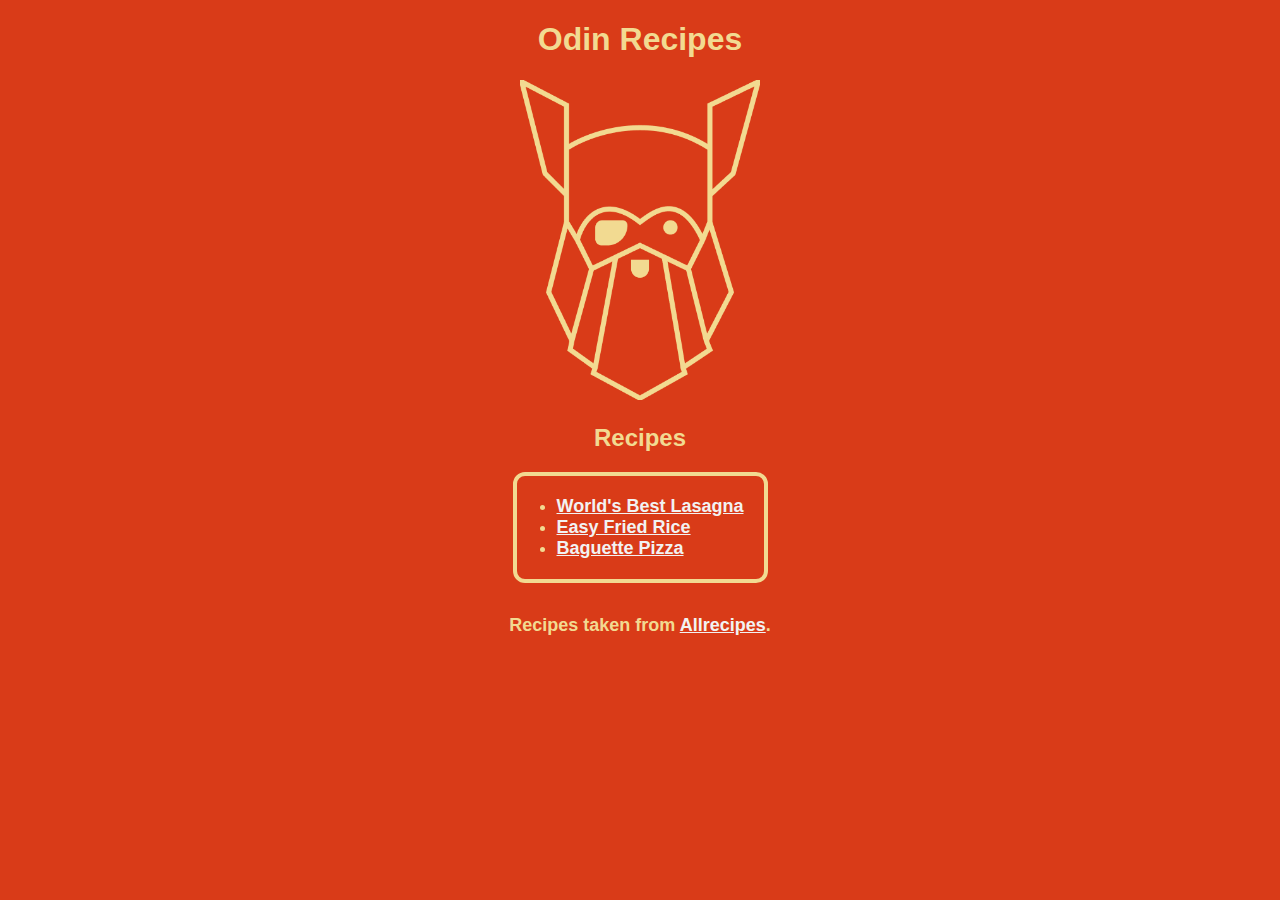
<file: index.html>
<!DOCTYPE html>
<html lang="en">
  <head>
    <meta charset="UTF-8">
    <meta name="viewport" content="width=device-width, initial-scale=1.0">

    <link rel="stylesheet" href="./style.css">

    <title>Odin Recipes</title>
  </head>
  <body>
    <h1>Odin Recipes</h1>

    <img src="./images/odin-lined.png" alt="The Odin Project's logo (outline)">

    <h2>Recipes</h2>
    <ul>
      <li><a href="./recipes/lasagna.html">World's Best Lasagna</a></li>
      <li><a href="./recipes/fried-rice.html">Easy Fried Rice</a></li>
      <li><a href="./recipes/baguette-pizza.html">Baguette Pizza</a></li>
    </ul>

    <p class="credit">Recipes taken from <a href="https://www.allrecipes.com/" target="_blank" rel="noopener noreferrer">Allrecipes</a>.</p>
  </body>
</html>
</file>
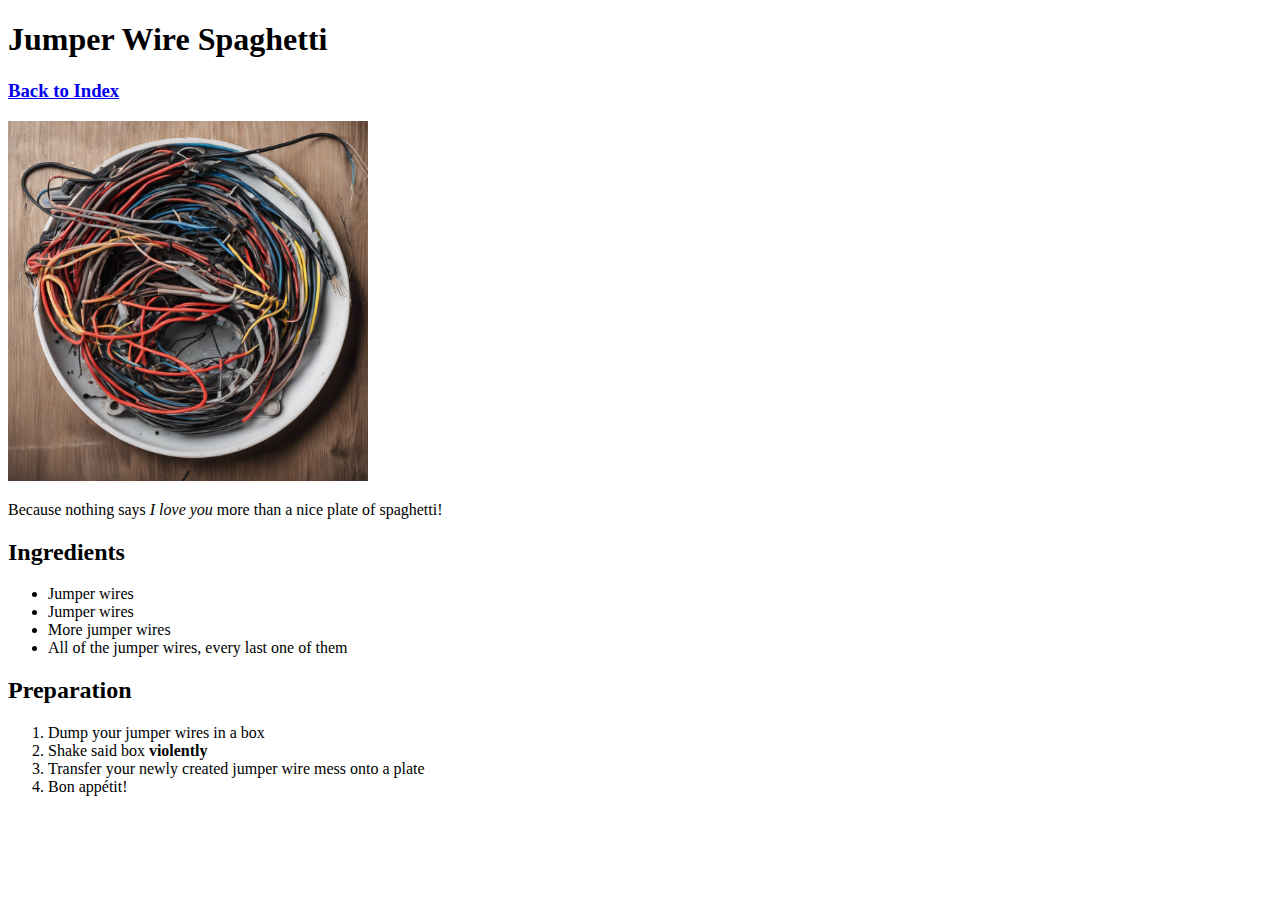
<file: pages/jumper-wire-spaghetti.html>
<!DOCTYPE html>
<html>
  <head>
    <meta charset="utf-8">
    <title>Jumper Wire Spaghetti</title>
  </head>
  <body>
    <h1>Jumper Wire Spaghetti</h1>
    <h3><a href="../index.html">Back to Index</a></h3>

    <img src="../images/jumper-wire-spaghetti.png" alt="A plate of jumper wire spaghetti" width="360">
    <p>Because nothing says <i>I love you</i> more than a nice plate of spaghetti!</p>

    <h2>Ingredients</h2>
    <ul>
      <li>Jumper wires</li>
      <li>Jumper wires</li>
      <li>More jumper wires</li>
      <li>All of the jumper wires, every last one of them</li>
    </ul>

    <h2>Preparation</h2>
    <ol>
      <li>Dump your jumper wires in a box</li>
      <li>Shake said box <strong>violently</strong></li>
      <li>Transfer your newly created jumper wire mess onto a plate</li>
      <li>Bon appétit!</li>
    </ol>
  </body>
</html>
</file>
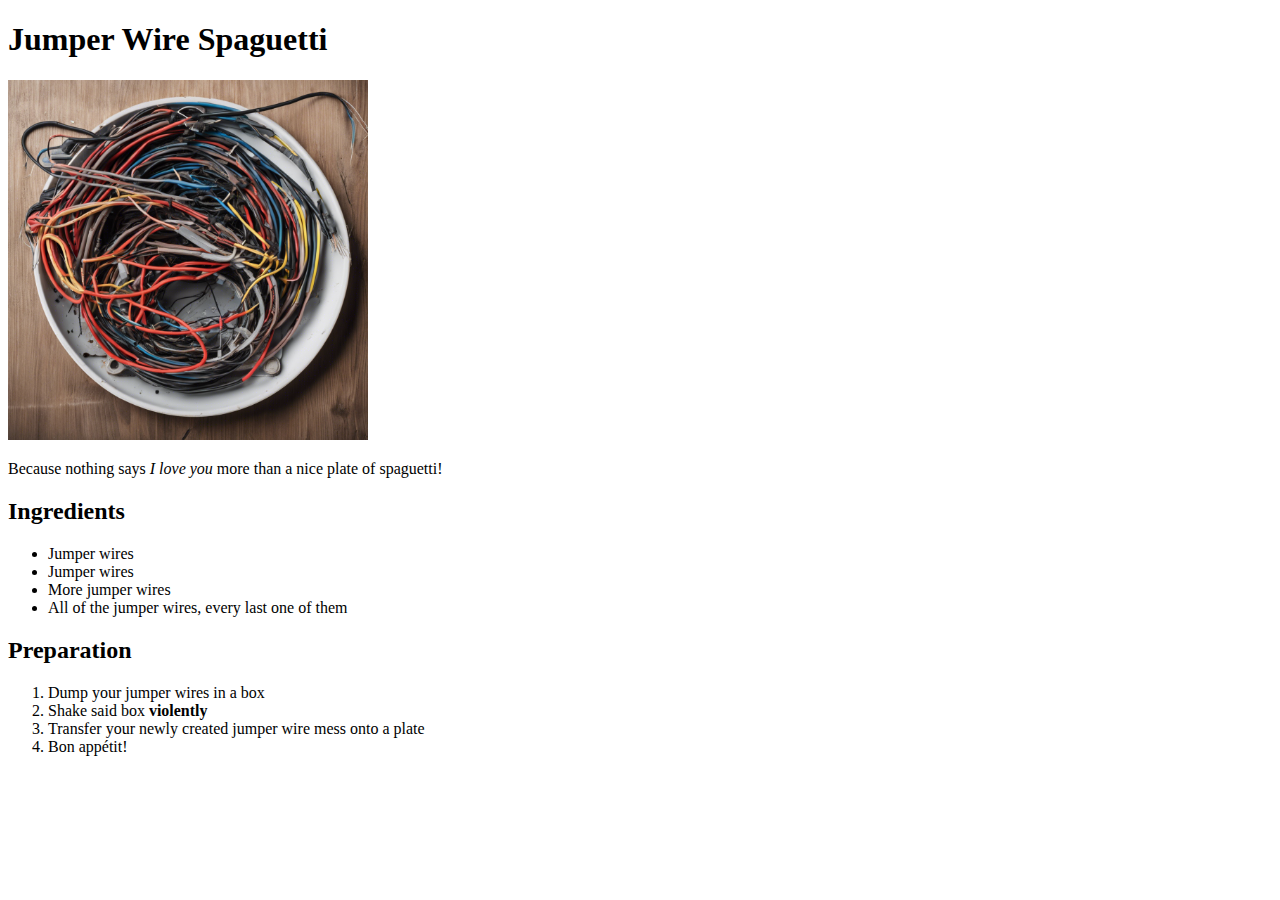
<file: pages/jumper-wire-spaguetti.html>
<!DOCTYPE html>
<html>
  <head>
    <meta charset="utf-8">
    <title>Jumper Wire Spaguetti</title>
  </head>
  <body>
    <h1>Jumper Wire Spaguetti</h1>

    <img src="../images/jumper-wire-spaguetti.png" alt="A plate of jumper wire spaguetti" width="360">
    <p>Because nothing says <i>I love you</i> more than a nice plate of spaguetti!</p>

    <h2>Ingredients</h2>
    <ul>
      <li>Jumper wires</li>
      <li>Jumper wires</li>
      <li>More jumper wires</li>
      <li>All of the jumper wires, every last one of them</li>
    </ul>

    <h2>Preparation</h2>
    <ol>
      <li>Dump your jumper wires in a box</li>
      <li>Shake said box <strong>violently</strong></li>
      <li>Transfer your newly created jumper wire mess onto a plate</li>
      <li>Bon appétit!</li>
    </ol>
  </body>
</html>
</file>
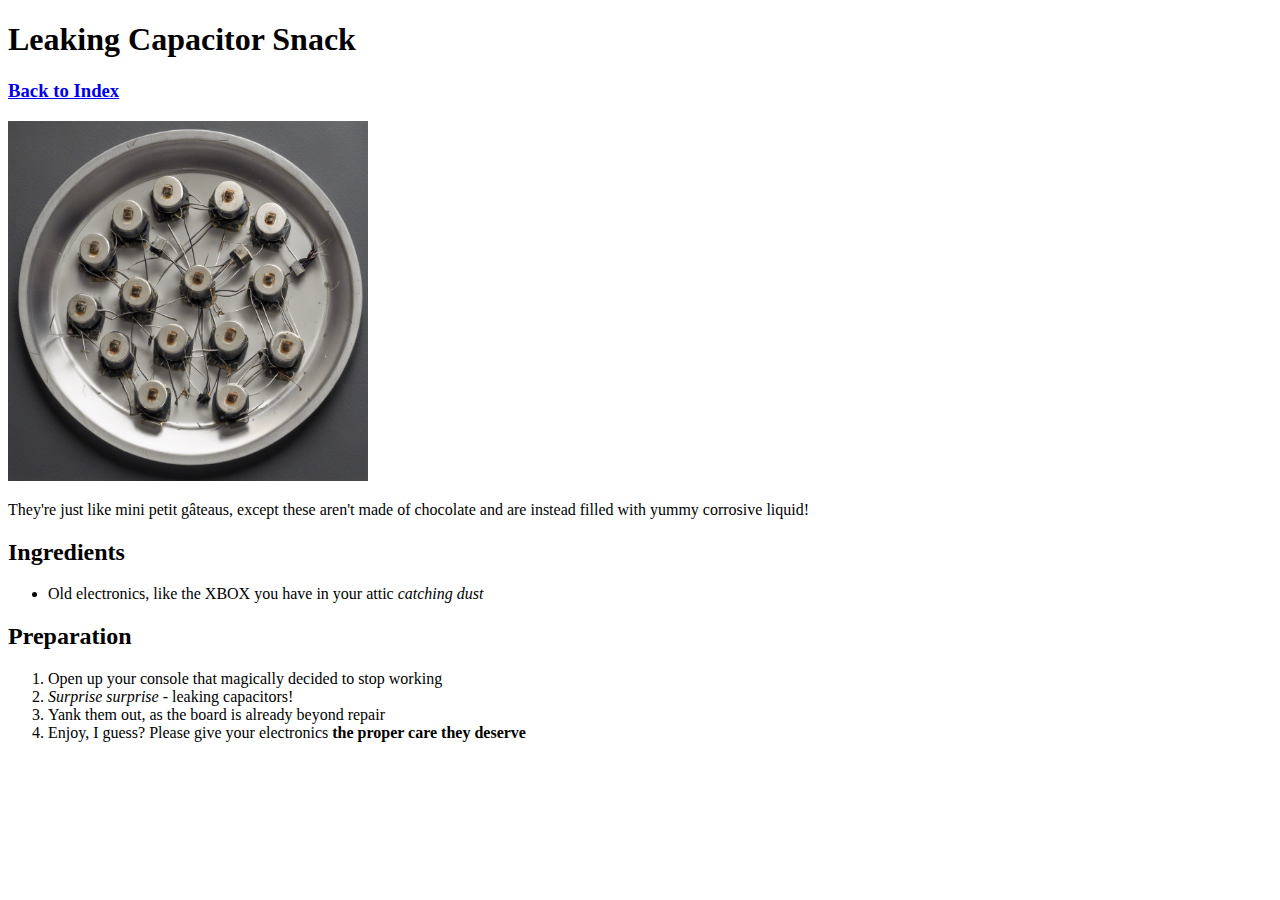
<file: pages/leaking-capacitor-snack.html>
<!DOCTYPE html>
<html>
  <head>
    <meta charset="utf-8">
    <title>Leaking Capacitor Snack</title>
  </head>
  <body>
    <h1>Leaking Capacitor Snack</h1>
    <h3><a href="../index.html">Back to Index</a></h3>

    <img src="../images/leaking-capacitor-snack.png" alt="A plate of leaking capacitors" width="360">
    <p>They're just like mini petit gâteaus, except these aren't made of chocolate and are instead filled with yummy corrosive liquid!</p>

    <h2>Ingredients</h2>
    <ul>
      <li>Old electronics, like the XBOX you have in your attic <em>catching dust</em></li>
    </ul>

    <h2>Preparation</h2>
    <ol>
      <li>Open up your console that magically decided to stop working</li>
      <li><em>Surprise surprise</em> - leaking capacitors!</li>
      <li>Yank them out, as the board is already beyond repair</li>
      <li>Enjoy, I guess? Please give your electronics <strong>the proper care they deserve</strong></li>
    </ol>
  </body>
</html>
</file>
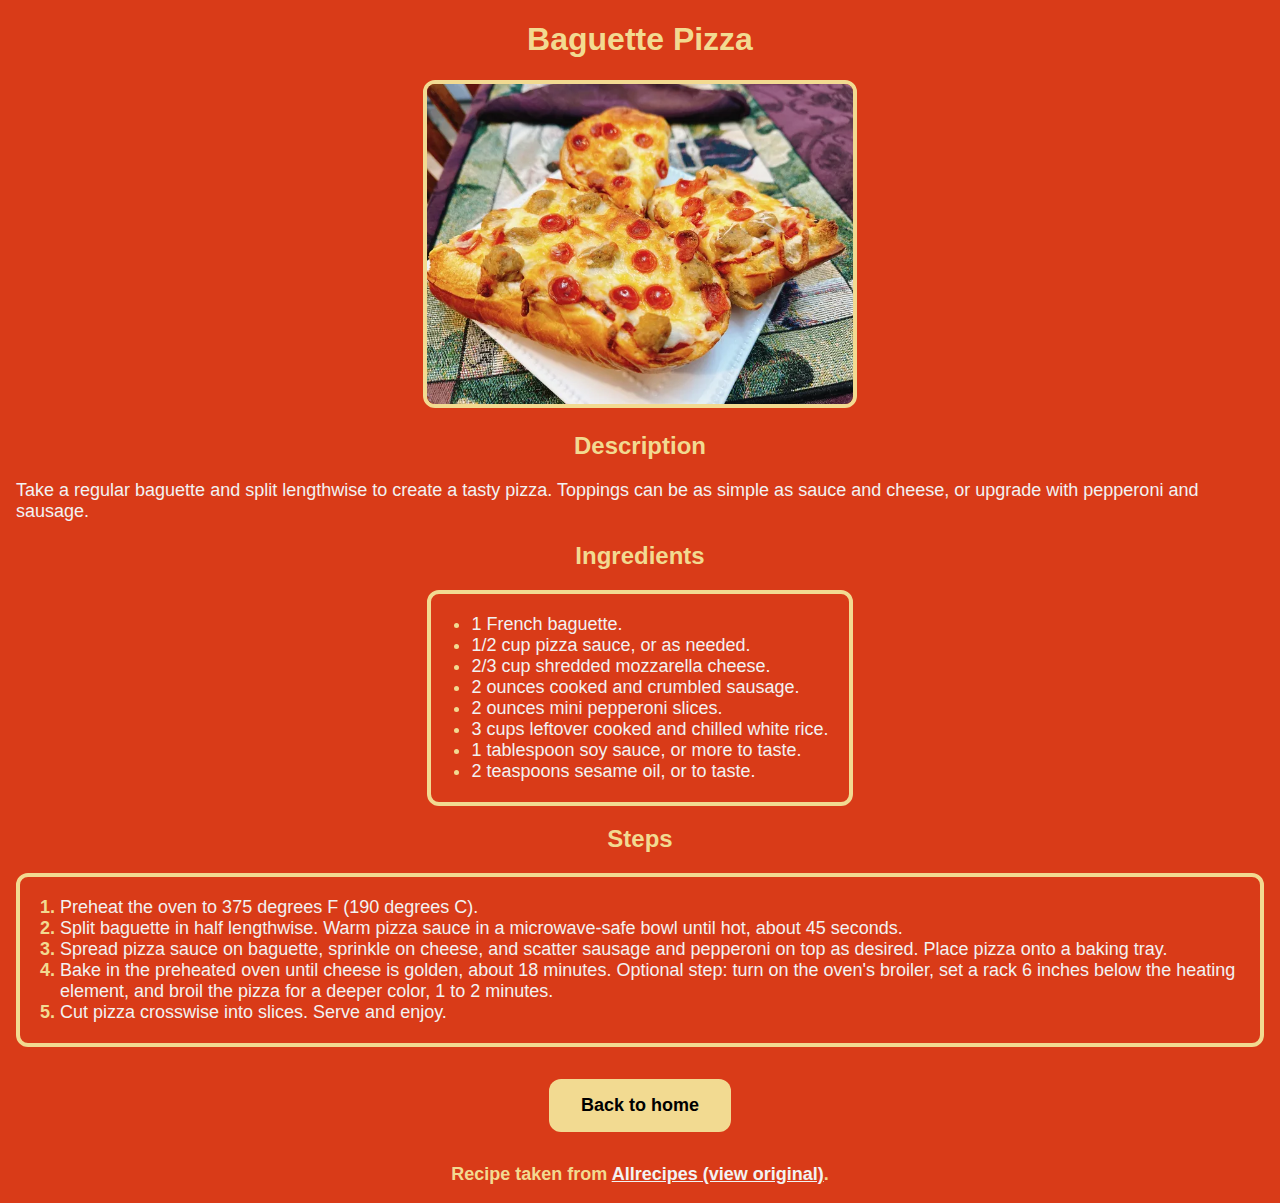
<file: recipes/baguette-pizza.html>
<!DOCTYPE html>
<html lang="en">
  <head>
    <meta charset="UTF-8">
    <meta name="viewport" content="width=device-width, initial-scale=1.0">

    <link rel="stylesheet" href="../style.css">

    <title>Baguette Pizza | Odin Recipes</title>
  </head>
  <body>
    <h1>Baguette Pizza</h1>

    <img class="border" src="../images/baguette-pizza.webp" alt="Baguette pizza made following this recipe.">

    <h2>Description</h2>
    <div class="description">
      <p>Take a regular baguette and split lengthwise to create a tasty pizza. Toppings can be as simple as sauce and cheese, or upgrade with pepperoni and sausage.</p>
    </div>

    <h2>Ingredients</h2>
    <ul>
      <li>1 French baguette.</li>
      <li>1/2 cup pizza sauce, or as needed.</li>
      <li>2/3 cup shredded mozzarella cheese.</li>
      <li>2 ounces cooked and crumbled sausage.</li>
      <li>2 ounces mini pepperoni slices.</li>
      <li>3 cups leftover cooked and chilled white rice.</li>
      <li>1 tablespoon soy sauce, or more to taste.</li>
      <li>2 teaspoons sesame oil, or to taste.</li>
    </ul>

    <h2>Steps</h2>
    <ol>
      <li>Preheat the oven to 375 degrees F (190 degrees C).</li>
      <li>Split baguette in half lengthwise. Warm pizza sauce in a microwave-safe bowl until hot, about  45 seconds.</li>
      <li>Spread pizza sauce on baguette, sprinkle on cheese, and scatter sausage and pepperoni on top as desired. Place pizza onto a baking tray.</li>
      <li>Bake in the preheated oven until cheese is golden, about 18 minutes. Optional step: turn on the oven's broiler, set a rack 6 inches below the heating element, and broil the pizza for a deeper color, 1 to 2 minutes.</li>
      <li>Cut pizza crosswise into slices. Serve and enjoy.</li>
    </ol>

    <a class="button" href="../index.html">Back to home</a>

    <p class="credit">Recipe taken from <a href="https://www.allrecipes.com/baguette-pizza-recipe-7565207" target="_blank" rel="noopener noreferrer">Allrecipes (view original)</a>.</p>
  </body>
</html>
</file>
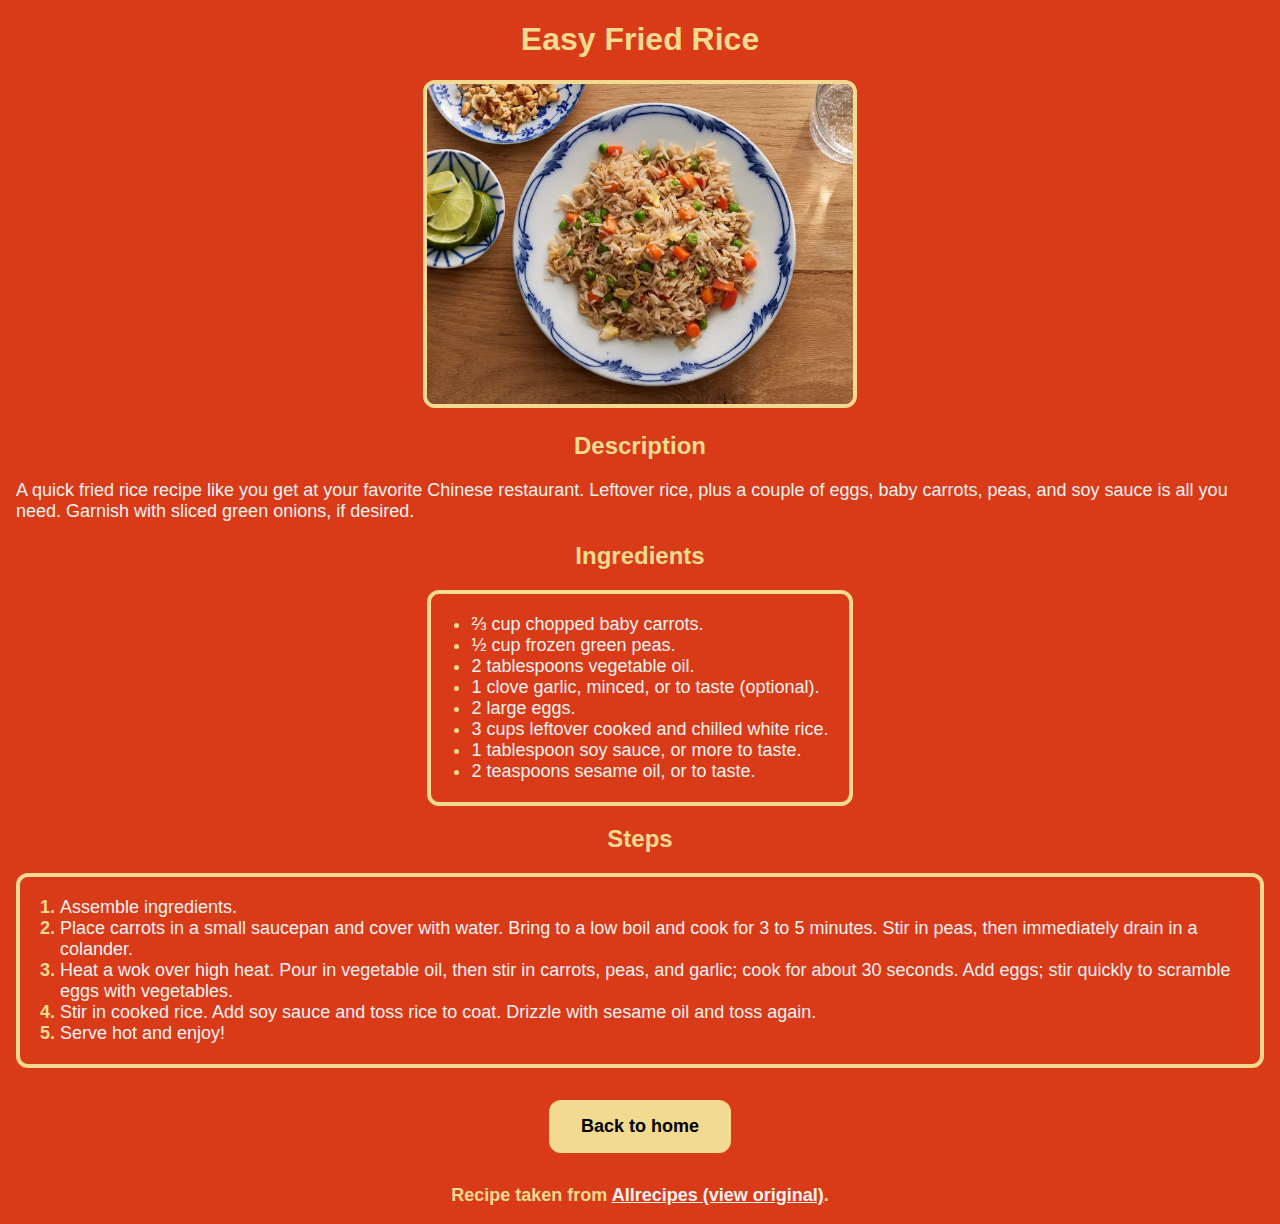
<file: recipes/fried-rice.html>
<!DOCTYPE html>
<html lang="en">
  <head>
    <meta charset="UTF-8">
    <meta name="viewport" content="width=device-width, initial-scale=1.0">

    <link rel="stylesheet" href="../style.css">

    <title>Easy Fried Rice | Odin Recipes</title>
  </head>
  <body>
    <h1>Easy Fried Rice</h1>

    <img class="border" src="../images/fried-rice.webp" alt="Fried rice made following this recipe">

    <h2>Description</h2>
    <div class="description">
      <p>A quick fried rice recipe like you get at your favorite Chinese restaurant. Leftover rice, plus a couple of eggs, baby carrots, peas, and soy sauce is all you need. Garnish with sliced green onions, if desired.</p>
    </div>

    <h2>Ingredients</h2>
    <ul>
      <li>⅔ cup chopped baby carrots.</li>
      <li>½ cup frozen green peas.</li>
      <li>2 tablespoons vegetable oil.</li>
      <li>1 clove garlic, minced, or to taste (optional).</li>
      <li>2 large eggs.</li>
      <li>3 cups leftover cooked and chilled white rice.</li>
      <li>1 tablespoon soy sauce, or more to taste.</li>
      <li>2 teaspoons sesame oil, or to taste.</li>
    </ul>

    <h2>Steps</h2>
    <ol>
      <li>Assemble ingredients.</li>
      <li>Place carrots in a small saucepan and cover with water. Bring to a low boil and cook for 3 to 5 minutes. Stir in peas, then immediately drain in a colander.</li>
      <li>Heat a wok over high heat. Pour in vegetable oil, then stir in carrots, peas, and garlic; cook for about 30 seconds. Add eggs; stir quickly to scramble eggs with vegetables.</li>
      <li>Stir in cooked rice. Add soy sauce and toss rice to coat. Drizzle with sesame oil and toss again.</li>
      <li>Serve hot and enjoy!</li>
    </ol>

    <a class="button" href="../index.html">Back to home</a>

    <p class="credit">Recipe taken from <a href="https://www.allrecipes.com/recipe/79543/fried-rice-restaurant-style/" target="_blank" rel="noopener noreferrer">Allrecipes (view original)</a>.</p>
  </body>
</html>
</file>
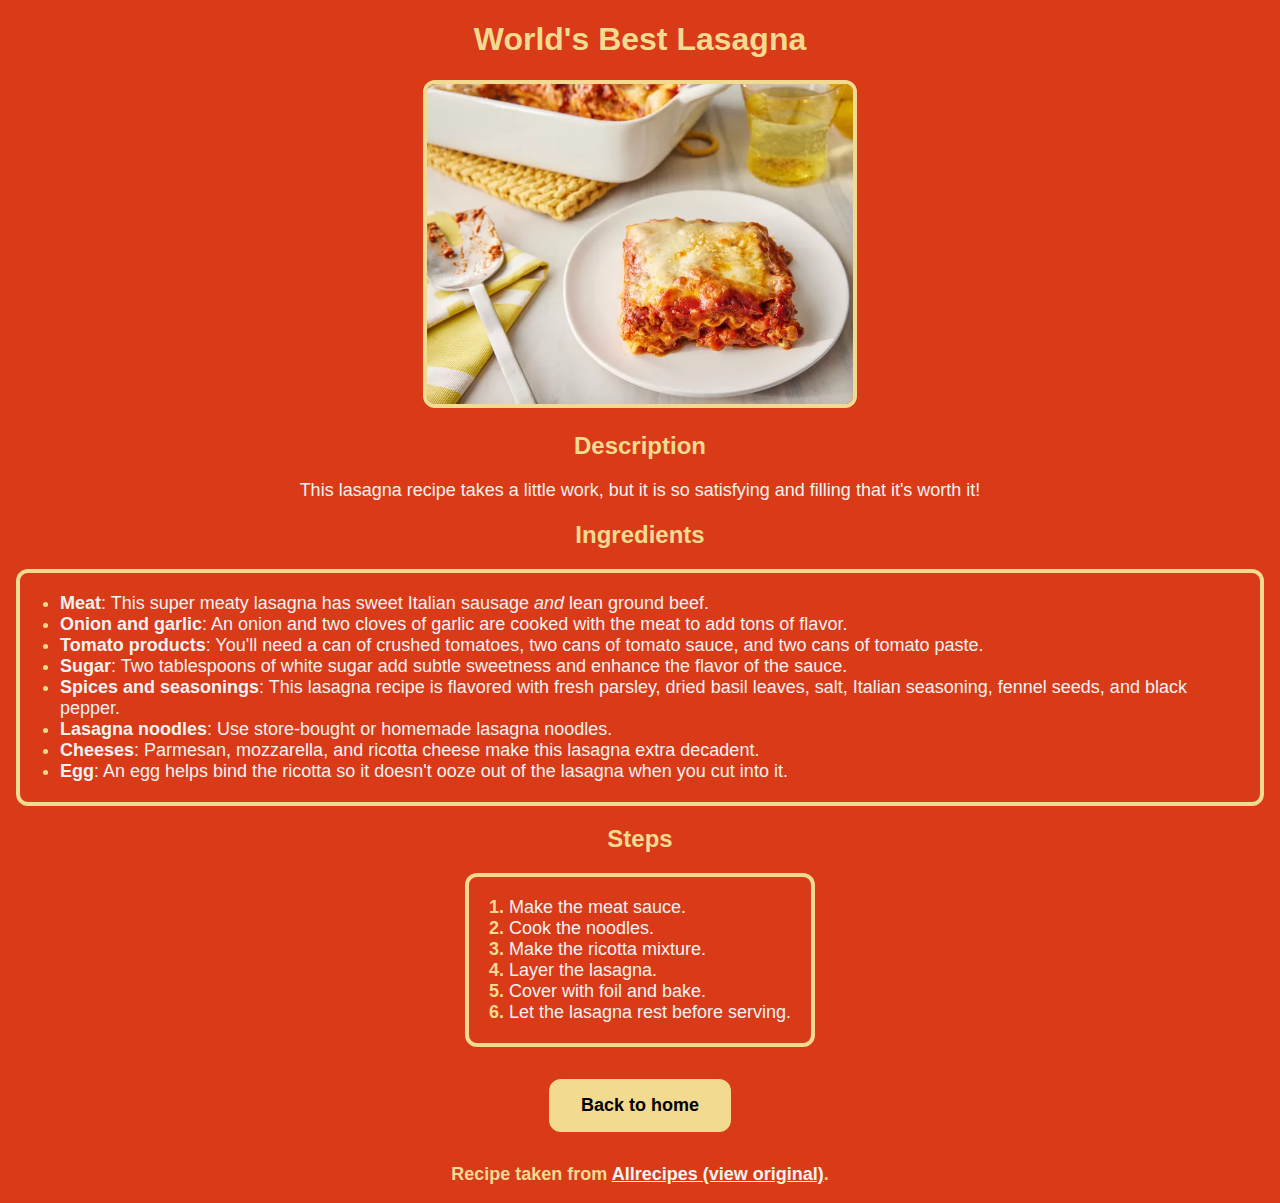
<file: recipes/lasagna.html>
<!DOCTYPE html>
<html lang="en">
  <head>
    <meta charset="UTF-8">
    <meta name="viewport" content="width=device-width, initial-scale=1.0">

    <link rel="stylesheet" href="../style.css">

    <title>World's Best Lasagna | Odin Recipes</title>
  </head>
  <body>
    <h1>World's Best Lasagna</h1>

    <img class="border" src="../images/lasagna.webp" alt="Lasagna made following this recipe">

    <h2>Description</h2>
    <div class="description">
      <p>This lasagna recipe takes a little work, but it is so satisfying and filling that it's worth it!</p>
    </div>

    <h2>Ingredients</h2>
    <ul>
      <li><strong>Meat</strong>: This super meaty lasagna has sweet Italian sausage <em>and</em> lean ground beef.</li>
      <li><strong>Onion and garlic</strong>: An onion and two cloves of garlic are cooked with the meat to add tons of flavor.</li>
      <li><strong>Tomato products</strong>: You'll need a can of crushed tomatoes, two cans of tomato sauce, and two cans of tomato paste.</li>
      <li><strong>Sugar</strong>: Two tablespoons of white sugar add subtle sweetness and enhance the flavor of the sauce.</li>
      <li><strong>Spices and seasonings</strong>: This lasagna recipe is flavored with fresh parsley, dried basil leaves, salt, Italian seasoning, fennel seeds, and black pepper.</li>
      <li><strong>Lasagna noodles</strong>: Use store-bought or homemade lasagna noodles.</li>
      <li><strong>Cheeses</strong>: Parmesan, mozzarella, and ricotta cheese make this lasagna extra decadent.</li>
      <li><strong>Egg</strong>: An egg helps bind the ricotta so it doesn't ooze out of the lasagna when you cut into it.</li>
    </ul>

    <h2>Steps</h2>
    <ol>
      <li>Make the meat sauce.</li>
      <li>Cook the noodles.</li>
      <li>Make the ricotta mixture.</li>
      <li>Layer the lasagna.</li>
      <li>Cover with foil and bake.</li>
      <li>Let the lasagna rest before serving.</li>
    </ol>

    <a class="button" href="../index.html">Back to home</a>

    <p class="credit">Recipe taken from <a href="https://www.allrecipes.com/recipe/23600/worlds-best-lasagna/" target="_blank" rel="noopener noreferrer">Allrecipes (view original)</a>.</p>
  </body>
</html>
</file>
<file: style.css>
body {
  font-family: Arial, Helvetica, sans-serif;
  background-color: #d93b18;
  width: fit-content;
  margin: auto;
  padding: 0 16px;
  text-align: center;
}

body, a {
  color: #f2f2f2;
}

h1, h2, li::marker, .credit {
  color: #f2da91;
}

p, a, li {
  font-size: 18px;
}

a, li::marker, .credit {
  font-weight: bold;
}

img {
  width: auto;
  height: 320px;
}

ul, ol, .description {
  width: fit-content;
  margin: auto;
  text-align: left;
}

ul, ol {
  padding: 20px;
  padding-left: 40px;
}

ul, ol, .border {
  border: 4px solid #f2da91;
  border-radius: 12px;
}

.button {
  background-color: #f2da91;
  color: #000000;
  text-decoration: none;
  display: block;
  width: fit-content;
  padding: 16px 32px;
  margin: 32px auto;
  border-radius: 12px;
}

.credit {
  margin-top: 32px;
}
</file>
